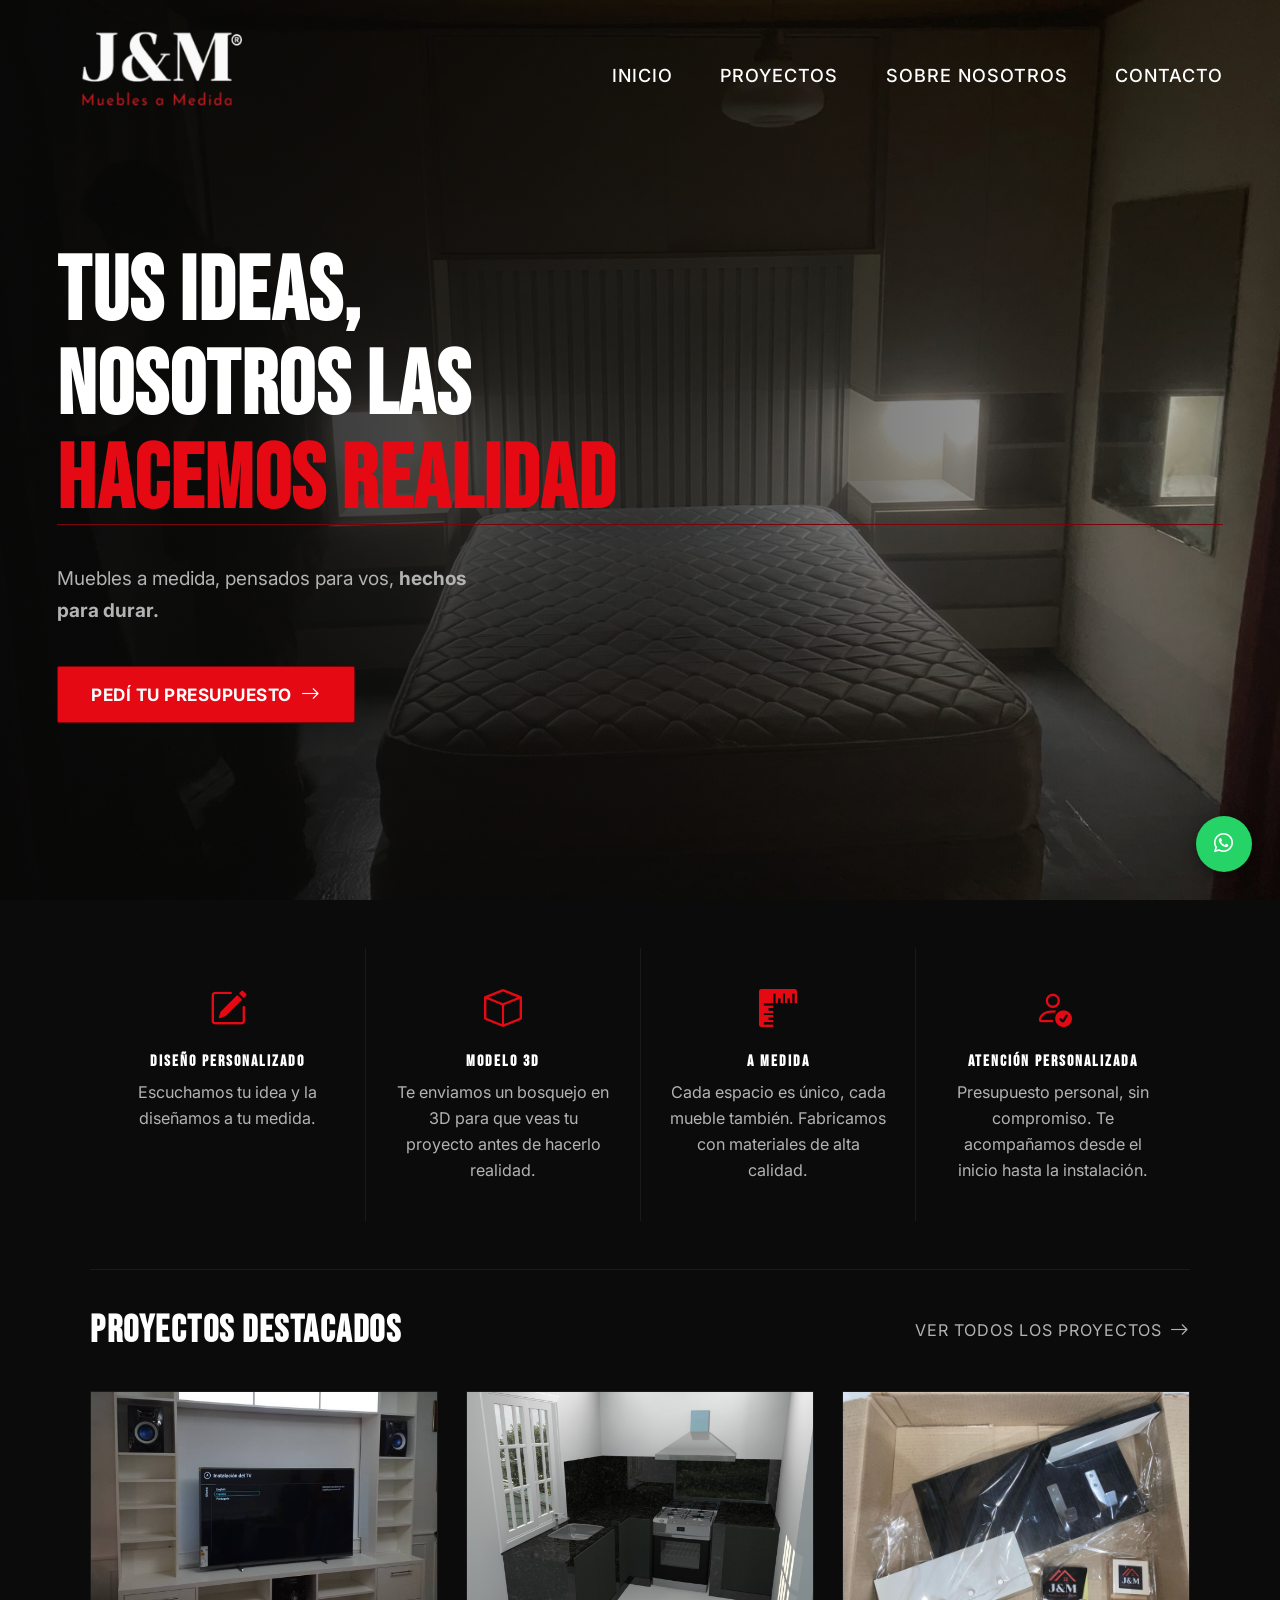
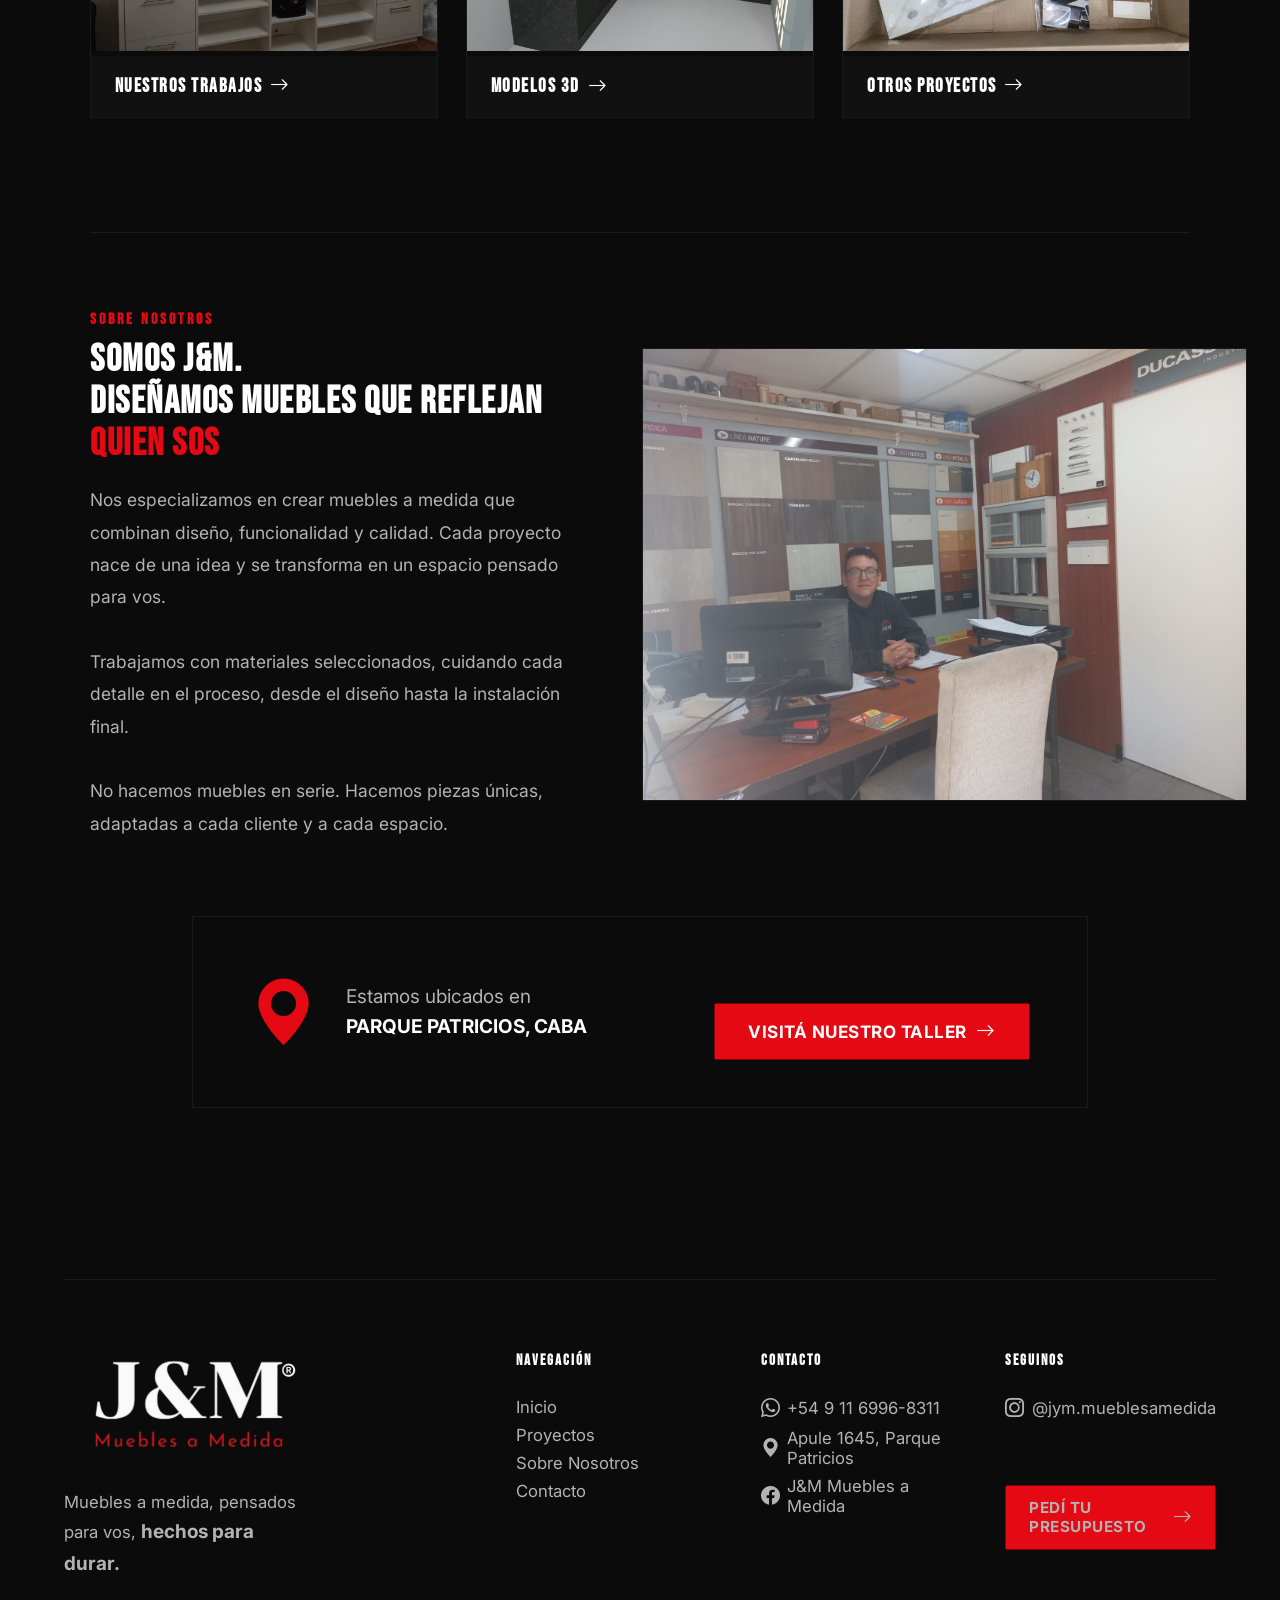
<file: index.html>
<!DOCTYPE html>
<html lang="es">
<head>
  <meta charset="UTF-8">
  <meta name="viewport" content="width=device-width, initial-scale=1.0">
  <link href="https://fonts.googleapis.com/css2?family=Bebas+Neue&family=Inter:wght@300;400;500;600&display=swap" rel="stylesheet">
  <link rel="stylesheet" href="https://cdn.jsdelivr.net/npm/bootstrap-icons@1.13.1/font/bootstrap-icons.min.css">
  <title>J&M Muebles a Medida</title>
  <link rel="stylesheet" href="/css/style.css">
</head>
<body>

  <!-- ─── HEADER ─── -->
  <header>
    <div class="overlay"></div>

    <nav padding-top="250px">
      <div class="nav-logo"><a href="/index.html"><img  src="/src/logo-jym-letras.png" alt="Logo Jym"  width="200px" height="100px"> </a></div>

      <ul class="nav-links" id="nav-links">
        <li><a href="#Inicio">Inicio</a></li>
        <li><a href="#Proyectos">Proyectos</a></li>
        <li><a href="#Nosotros">Sobre Nosotros</a></li>
        <li><a href="#Contacto">Contacto</a></li>
      </ul>

      <button class="hamburger" id="hamburger" aria-label="Abrir menú">
        <i class="bi bi-list"></i>
      </button>
    </nav>

    <section id="Inicio" class="hero">
      <h1>TUS IDEAS,</h1>
      <h1>NOSOTROS LAS</h1>
      <h1>HACEMOS REALIDAD</h1>
      <p>Muebles a medida, pensados para vos, <strong>hechos para durar.</strong></p>
      <a href="https://wa.link/lny7nk" target="_blank" class="btn-presupuesto">
        Pedí tu Presupuesto <i class="bi bi-arrow-right"></i>
      </a>
    </section>
  </header>

  <!-- ─── MAIN ─── -->
  <main>

    <!-- Cards estilo -->
    <div class="section-estilo">
      <div class="card-estilo">
        <i class="bi bi-pencil-square card-estilo-icon"></i>
        <h4>Diseño Personalizado</h4>
        <p>Escuchamos tu idea y la diseñamos a tu medida.</p>
      </div>
      <div class="card-estilo">
        <i class="bi bi-box card-estilo-icon"></i>
        <h4>Modelo 3D</h4>
        <p>Te enviamos un bosquejo en 3D para que veas tu proyecto antes de hacerlo realidad.</p>
      </div>
      <div class="card-estilo">
        <i class="bi bi-rulers card-estilo-icon"></i>
        <h4>A Medida</h4>
        <p>Cada espacio es único, cada mueble también. Fabricamos con materiales de alta calidad.</p>
      </div>
      <div class="card-estilo">
        <i class="bi bi-person-check card-estilo-icon"></i>
        <h4>Atención Personalizada</h4>
        <p>Presupuesto personal, sin compromiso. Te acompañamos desde el inicio hasta la instalación.</p>
      </div>
    </div>

    <!-- Proyectos -->
    <section id="Proyectos" class="section-proyectos">
      <div class="nav-proyectos">
        <h2>PROYECTOS DESTACADOS</h2>
        <a href="/pages/galeria.html">VER TODOS LOS PROYECTOS <i class="bi bi-arrow-right"></i></a>
      </div>

      <div class="card-container">
        <div class="card-proyecto">
             <a href="/pages/galeria.html">
          <img src="/src/rack-blanco-jym.jpg" alt="Racks">
          <div class="card-proyecto-body">
            <h4>Nuestros Trabajos<i class="bi bi-arrow-right"></i></h4>
          </div>
          </a>
        </div>
        <div class="card-proyecto">
            <a href="/pages/galeriaModelos3d.html">
          <img src="/src/modelo3d--cocina-jym.jpeg" alt="Placards">
          <div class="card-proyecto-body">
            <h4>Modelos 3D <i class="bi bi-arrow-right"></i></h4>
          </div>
            </a>
        </div>
        <div class="card-proyecto">
             <a href="/pages/galeriaOtros.html">
          <img src="src/perchero-1-jym.jpeg" alt="Bajo mesadas">
          <div class="card-proyecto-body">
            <h4>Otros Proyectos<i class="bi bi-arrow-right"></i></h4>
          </div>
             </a>
        </div>
      </div>
    </section>

    <!-- Nosotros -->
    <section id="Nosotros" class="section-nosotros">
      <div class="nosotros-texto">
        <h4>SOBRE NOSOTROS</h4>
        <h2>SOMOS J&amp;M.<br>DISEÑAMOS MUEBLES QUE REFLEJAN <span> <h2>QUIEN SOS</h2></span></h2>
        <p>Nos especializamos en crear muebles a medida que combinan diseño, funcionalidad y calidad.
          Cada proyecto nace de una idea y se transforma en un espacio pensado para vos.<br><br>
          Trabajamos con materiales seleccionados, cuidando cada detalle en el proceso, desde el diseño hasta la instalación final.<br><br>
          No hacemos muebles en serie. Hacemos piezas únicas, adaptadas a cada cliente y a cada espacio.</p>
      </div>
      <img class="nosotros-img" src="/src/Nosotros-jym.jpeg" alt="J&M muebles">
    </section>

    <!-- Ubicación -->
    <div class="section-ubicacion">
      <i class="bi bi-geo-alt-fill"></i>
      <p>Estamos ubicados en<br><strong style="color:white">PARQUE PATRICIOS, CABA</strong></p>
      <a href="https://maps.app.goo.gl/qEL3hadHDFDKAnrEA" target="_blank" class="btn-presupuesto">
        Visitá nuestro taller <i class="bi bi-arrow-right"></i>
      </a>
    </div>

  </main>

  <!-- ─── FOOTER ─── -->
  <footer id="Contacto">
    <div class="footer-brand">
      <div class="brand-name"><img  src="/src/logo-jym-letras.png" alt="Logo Jym"></div>
      <p>Muebles a medida, pensados para vos, <strong>hechos para durar.</strong></p>
    </div>

    <ul class="footer-col">
      <li><h4>Navegación</h4></li>
      <li><a href="#Inicio">Inicio</a></li>
      <li><a href="#Proyectos">Proyectos</a></li>
      <li><a href="#Nosotros">Sobre Nosotros</a></li>
      <li><a href="#Contacto">Contacto</a></li>
    </ul>

    <ul class="footer-col">
      <li><h4>Contacto</h4></li>
      <li><a href="https://wa.link/lny7nk" target="_blank"><i class="bi bi-whatsapp"></i> +54 9 11 6996-8311</a></li>
      <li><a href="https://maps.app.goo.gl/qEL3hadHDFDKAnrEA" target="_blank"><i class="bi bi-geo-alt-fill"></i> Apule 1645, Parque Patricios</a></li>
      <li><a href="https://www.facebook.com/jym.mueblesamedida/" target="_blank"><i class="bi bi-facebook"></i> J&M Muebles a Medida</a></li>
    </ul>

    <ul class="footer-col">
      <li><h4>Seguinos</h4></li>
      <li><a href="https://www.instagram.com/jym.mueblesamedida/" target="_blank"><i class="bi bi-instagram"></i> @jym.mueblesamedida</a></li>
      <li style="margin-top:1rem">
        <a href="https://wa.link/lny7nk" target="_blank" class="btn-presupuesto" style="font-size:0.8rem;padding:0.65rem 1.2rem">
          Pedí tu Presupuesto <i class="bi bi-arrow-right"></i>
        </a>
      </li>
    </ul>
  </footer>

  <!-- WhatsApp flotante -->
  <a class="wa-float" href="https://wa.link/lny7nk" target="_blank" aria-label="WhatsApp">
    <i class="bi bi-whatsapp"></i>
  </a>

  <div class="menu-overlay" id="menu-overlay"></div>
  <script src="/main.js">
   
  </script>

</body>
</html>
</file>
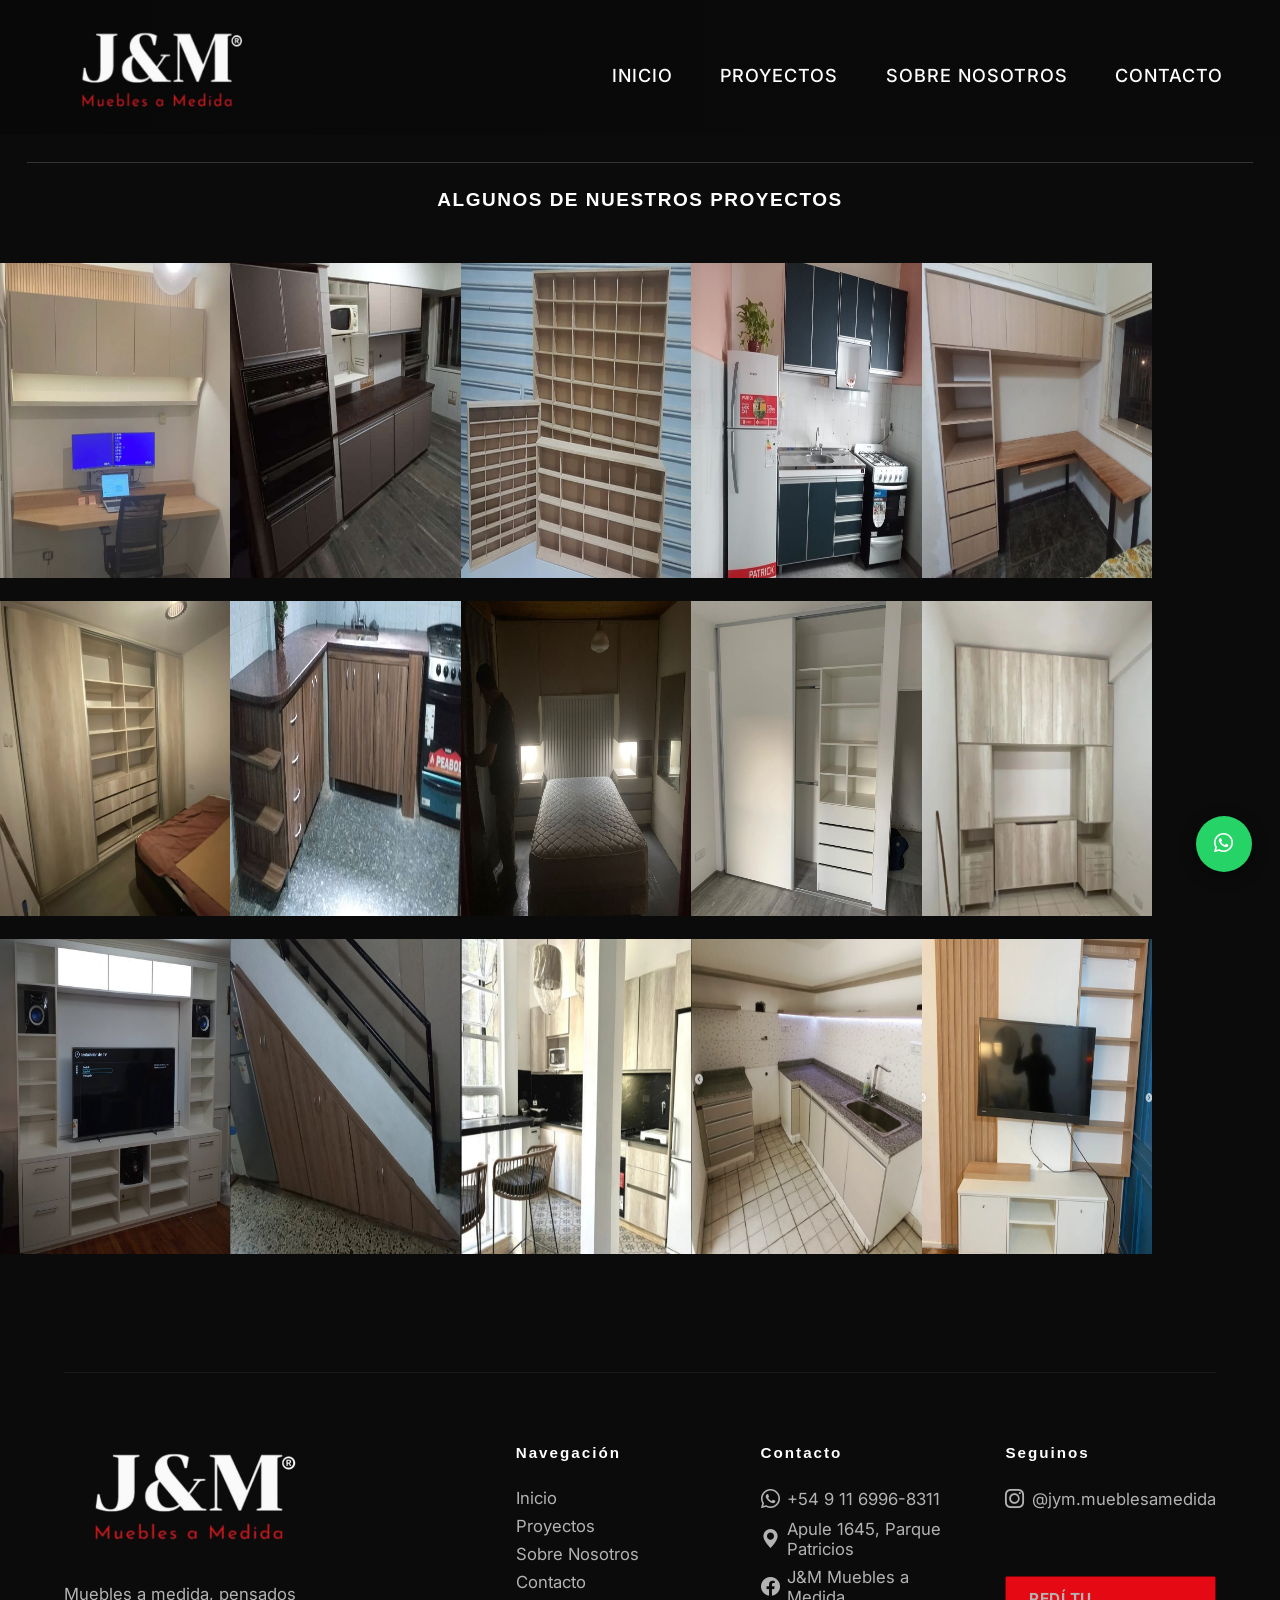
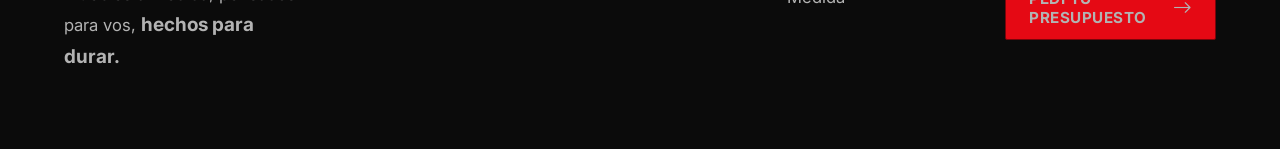
<file: pages/galeria.html>
<!DOCTYPE html>
<html lang="es">

<head>
    <meta charset="UTF-8">
    <meta name="viewport" content="width=device-width, initial-scale=1.0">
    <link rel="icon" href="/src/home-logo-sin-fondo.png" type="image/png">
    <!--Fuentes-->
    <link href="https://fonts.googleapis.com/css2?family=Inter:wght@300;400;500;600&display=swap" rel="stylesheet">
    <!--Iconos-->
    <link rel="stylesheet" href="https://cdn.jsdelivr.net/npm/bootstrap-icons@1.13.1/font/bootstrap-icons.min.css">
       <link rel="stylesheet" href="/css/style.css">
    <link rel="stylesheet" href="/css/galeria.css">
    <title>J&M Muebles a Medida</title>
</head>

<body>
    <header>
    <div class="overlay"></div>

    <nav>
     <div class="nav-logo"><a href="/index.html"><img  src="/src/logo-jym-letras.png" alt="Logo Jym"  width="200px" height="100px"> </a></div>

      <ul class="nav-links" id="nav-links">
        <li><a href="/index.html#Inicio">Inicio</a></li>
        <li><a href="/index.html#Proyectos">Proyectos</a></li>
        <li><a href="/index.html#Nosotros">Sobre Nosotros</a></li>
        <li><a href="/index.html#Contacto">Contacto</a></li>
      </ul>

      <button class="hamburger" id="hamburger" aria-label="Abrir menú">
        <i class="bi bi-list"></i>
      </button>
    </nav>
    
  </header>

    <main>
        <article class="grid-title">
            <h1>ALGUNOS DE NUESTROS PROYECTOS</h1>

        </article>

        <article class="grid-container">
            <div class="grid-item"><img src="/src/escritorio-flotante-jym.jpeg" alt=""></div>
            <div class="grid-item"><img src="/src/cocina-jym.jpeg" alt=""></div>
            <div class="grid-item"><img src="/src/Repisas-colecciones-jym.jpg" alt=""></div>
            <div class="grid-item"><img src="/src/cocina-negra-jym.jpeg" alt=""></div>
            <div class="grid-item"><img src="/src/escritorio-jym.jpeg" alt=""></div>
            <div class="grid-item"><img src="/src/placard-abierto-galeria-jym.jpg" alt=""></div>
            <div class="grid-item"><img src="/src/cocina-marron-jym.jpg" alt=""></div>
            <div class="grid-item"><img src="/src/cama-luces-jym.jpeg" alt=""></div>
            <div class="grid-item"><img src="/src/placard-blanco-empotrado-jym.jpg" alt=""></div>
            <div class="grid-item"><img src="/src/rack-jym.jpeg" alt=""></div>
            <div class="grid-item"><img src="/src/rack-blanco-jym.jpg" alt=""></div>
            <div class="grid-item"><img src="/src/bajo-escalera-jym.jpeg" alt=""></div>
            <div class="grid-item"><img src="/src/cocina-blanca-jym.jpeg" alt=""></div>
            <div class="grid-item"><img src="/src/cocina-blanca-luz-jym.jpeg" alt=""></div>
            <div class="grid-item"><img src="/src/rack-fondo-jym.jpeg" alt=""></div>

        </article>

    </main>
     <!-- ─── FOOTER ─── -->
  <footer id="Contacto">
    <div class="footer-brand">
      <div class="brand-name" ><img  src="/src/logo-jym-letras.png" alt="Logo Jym" ></div>
      <p>Muebles a medida, pensados para vos, <strong>hechos para durar.</strong></p>
    </div>

    <ul class="footer-col">
      <li><h4>Navegación</h4></li>
        <li><a href="/index.html#Inicio">Inicio</a></li>
        <li><a href="/index.html#Proyectos">Proyectos</a></li>
        <li><a href="/index.html#Nosotros">Sobre Nosotros</a></li>
        <li><a href="/index.html#Contacto">Contacto</a></li>
    </ul>

    <ul class="footer-col">
      <li><h4>Contacto</h4></li>
      <li><a href="https://wa.link/lny7nk" target="_blank"><i class="bi bi-whatsapp"></i> +54 9 11 6996-8311</a></li>
      <li><a href="https://maps.app.goo.gl/qEL3hadHDFDKAnrEA" target="_blank"><i class="bi bi-geo-alt-fill"></i> Apule 1645, Parque Patricios</a></li>
      <li><a href="https://www.facebook.com/jym.mueblesamedida/" target="_blank"><i class="bi bi-facebook"></i> J&M Muebles a Medida</a></li>
    </ul>

    <ul class="footer-col">
      <li><h4>Seguinos</h4></li>
      <li><a href="https://www.instagram.com/jym.mueblesamedida/" target="_blank"><i class="bi bi-instagram"></i> @jym.mueblesamedida</a></li>
      <li style="margin-top:1rem">
        <a href="https://wa.link/lny7nk" target="_blank" class="btn-presupuesto" style="font-size:0.8rem;padding:0.65rem 1.2rem">
          Pedí tu Presupuesto <i class="bi bi-arrow-right"></i>
        </a>
      </li>
    </ul>
  </footer> 

    <!-- WhatsApp flotante -->
  <a class="wa-float" href="https://wa.link/lny7nk" target="_blank" aria-label="WhatsApp">
    <i class="bi bi-whatsapp"></i>
  </a>
  <div class="menu-overlay" id="menu-overlay"></div>
    <script src="/main.js"></script>
</body>

</html>
</file>
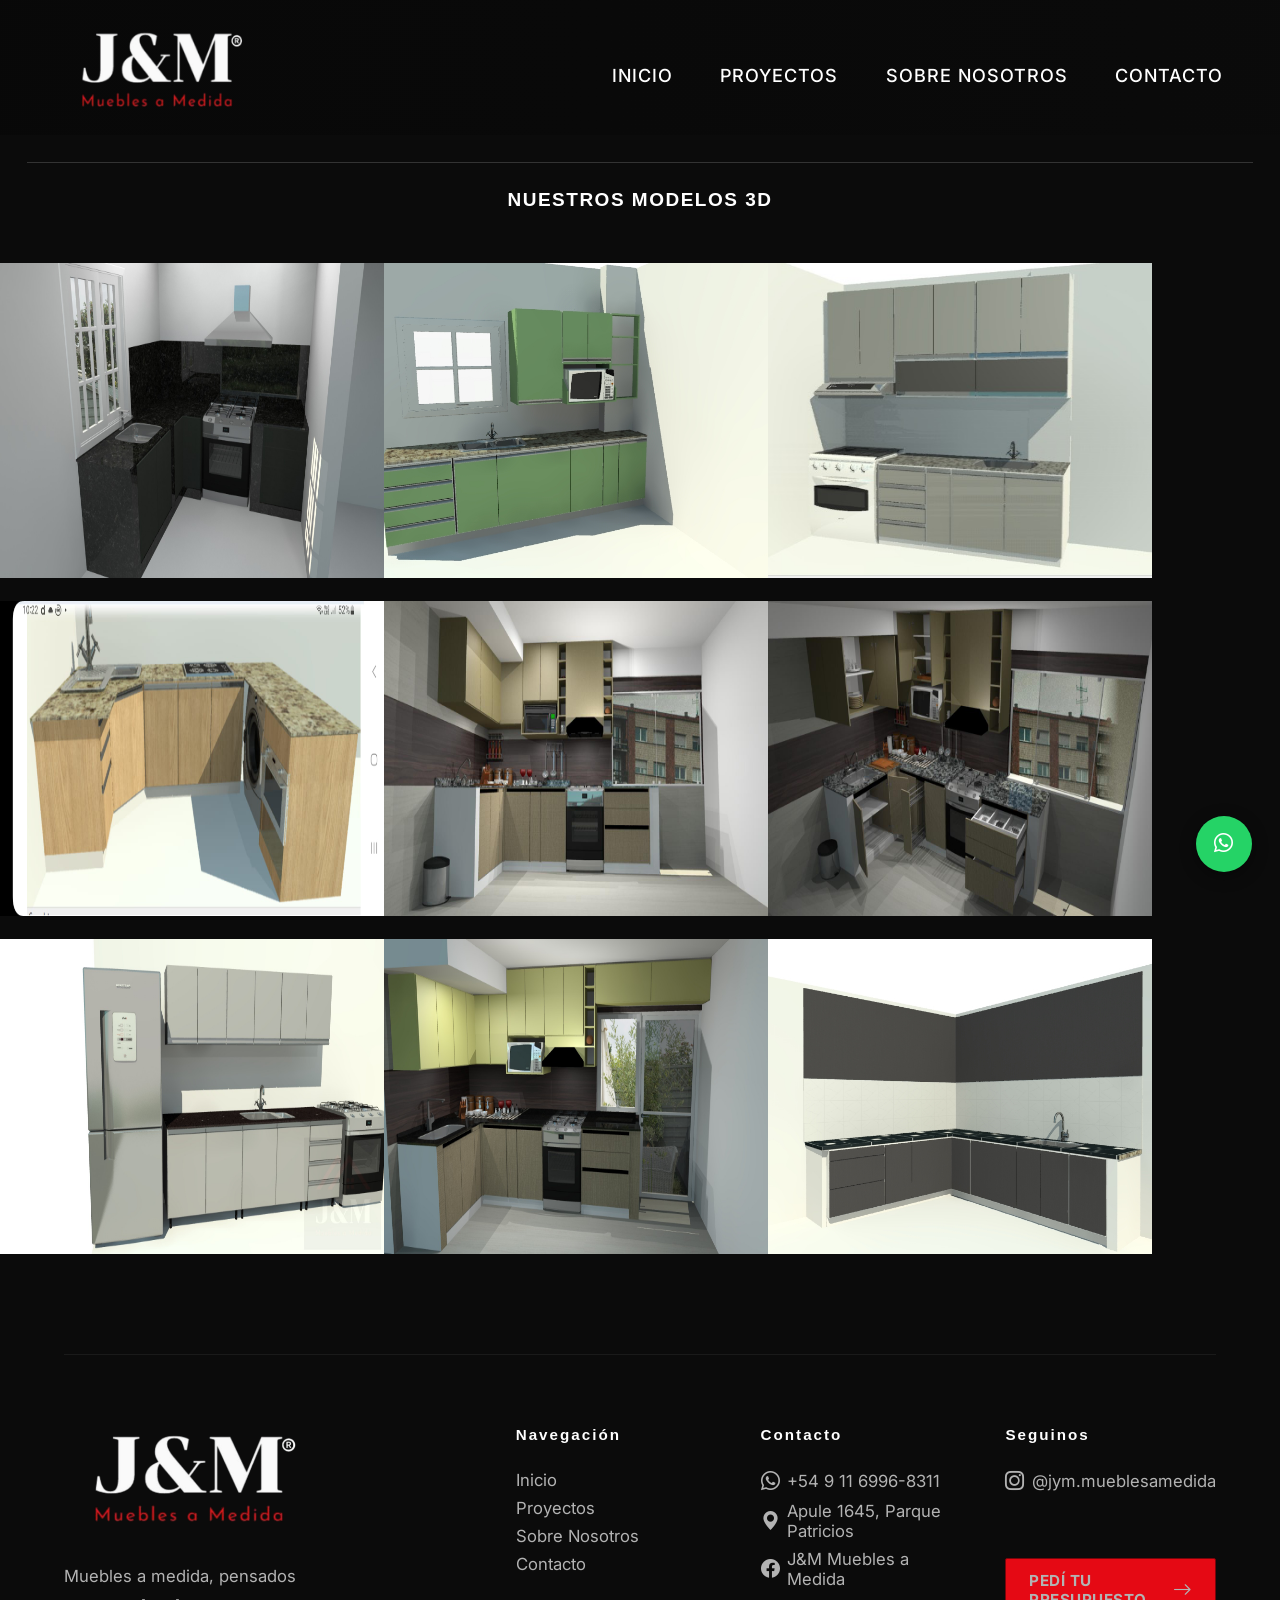
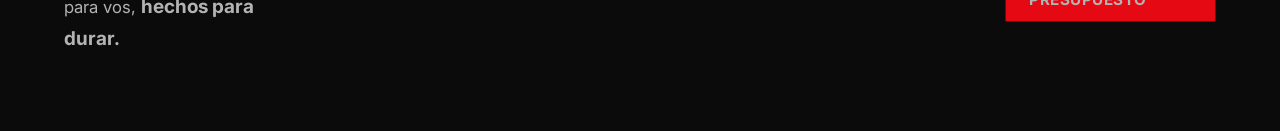
<file: pages/galeriaModelos3d.html>
<!DOCTYPE html>
<html lang="es">

<head>
    <meta charset="UTF-8">
    <meta name="viewport" content="width=device-width, initial-scale=1.0">
    <link rel="icon" href="/src/home-logo-sin-fondo.png" type="image/png">
    <!--Fuentes-->
    <link href="https://fonts.googleapis.com/css2?family=Inter:wght@300;400;500;600&display=swap" rel="stylesheet">
    <!--Iconos-->
    <link rel="stylesheet" href="https://cdn.jsdelivr.net/npm/bootstrap-icons@1.13.1/font/bootstrap-icons.min.css">
    <link rel="stylesheet" href="/css/style.css">
    <link rel="stylesheet" href="/css/galeria.css">
    <title>J&M Muebles a Medida</title>
</head>

<body>
    <header>
    <div class="overlay"></div>

    <nav>
   <div class="nav-logo"><a href="/index.html"><img  src="/src/logo-jym-letras.png" alt="Logo Jym"  width="200px" height="100px"> </a></div>
      <ul class="nav-links" id="nav-links">
        <li><a href="/index.html#Inicio">Inicio</a></li>
        <li><a href="/index.html#Proyectos">Proyectos</a></li>
        <li><a href="/index.html#Nosotros">Sobre Nosotros</a></li>
        <li><a href="/index.html#Contacto">Contacto</a></li>
      </ul>

      <button class="hamburger" id="hamburger" aria-label="Abrir menú">
        <i class="bi bi-list"></i>
      </button>
    </nav>
    
  </header>

    <main>
        <article class="grid-title">
            <h1>NUESTROS MODELOS 3D</h1>

        </article>

        <article class="grid-container-3d">
            <div class="grid-item"><img src="/src/modelo3d--cocina-jym.jpeg" alt=""></div>
            <div class="grid-item"><img src="/src/modelo3d-1-cocina-jym.jpeg" alt=""></div>
            <div class="grid-item"><img src="/src/modelo3d-3-cocina-jym.jpeg" alt=""></div>
            <div class="grid-item"><img src="/src/modelo3d-4-cocina-jym.jpeg" alt=""></div>
            <div class="grid-item"><img src="/src/modelo3d-5-cocina-jym.jpeg" alt=""></div>
            <div class="grid-item"><img src="/src/modelo3d-6-cocina-jym.jpeg" alt=""></div>
            <div class="grid-item"><img src="/src/modelo3d-7-cocina-jym.jpeg" alt=""></div>
            <div class="grid-item"><img src="/src/modelo3d-8-cocina-jym.jpeg" alt=""></div>
            <div class="grid-item"><img src="/src/modelo3d-9-cocina-jym.jpeg" alt=""></div>
        </article>

    </main>
     <!-- ─── FOOTER ─── -->
  <footer id="Contacto">
    <div class="footer-brand">
      <div class="brand-name" ><img  src="/src/logo-jym-letras.png" alt="Logo Jym" ></div>
      <p>Muebles a medida, pensados para vos, <strong>hechos para durar.</strong></p>
    </div>

    <ul class="footer-col">
      <li><h4>Navegación</h4></li>
        <li><a href="/index.html#Inicio">Inicio</a></li>
        <li><a href="/index.html#Proyectos">Proyectos</a></li>
        <li><a href="/index.html#Nosotros">Sobre Nosotros</a></li>
        <li><a href="/index.html#Contacto">Contacto</a></li>
    </ul>

    <ul class="footer-col">
      <li><h4>Contacto</h4></li>
      <li><a href="https://wa.link/lny7nk" target="_blank"><i class="bi bi-whatsapp"></i> +54 9 11 6996-8311</a></li>
      <li><a href="https://maps.app.goo.gl/qEL3hadHDFDKAnrEA" target="_blank"><i class="bi bi-geo-alt-fill"></i> Apule 1645, Parque Patricios</a></li>
      <li><a href="https://www.facebook.com/jym.mueblesamedida/" target="_blank"><i class="bi bi-facebook"></i> J&M Muebles a Medida</a></li>
    </ul>

    <ul class="footer-col">
      <li><h4>Seguinos</h4></li>
      <li><a href="https://www.instagram.com/jym.mueblesamedida/" target="_blank"><i class="bi bi-instagram"></i> @jym.mueblesamedida</a></li>
      <li style="margin-top:1rem">
        <a href="https://wa.link/lny7nk" target="_blank" class="btn-presupuesto" style="font-size:0.8rem;padding:0.65rem 1.2rem">
          Pedí tu Presupuesto <i class="bi bi-arrow-right"></i>
        </a>
      </li>
    </ul>
  </footer> 

    <!-- WhatsApp flotante -->
  <a class="wa-float" href="https://wa.link/lny7nk" target="_blank" aria-label="WhatsApp">
    <i class="bi bi-whatsapp"></i>
  </a>
  <div class="menu-overlay" id="menu-overlay"></div>
    <script src="/main.js"></script>
</body>

</html>
</file>
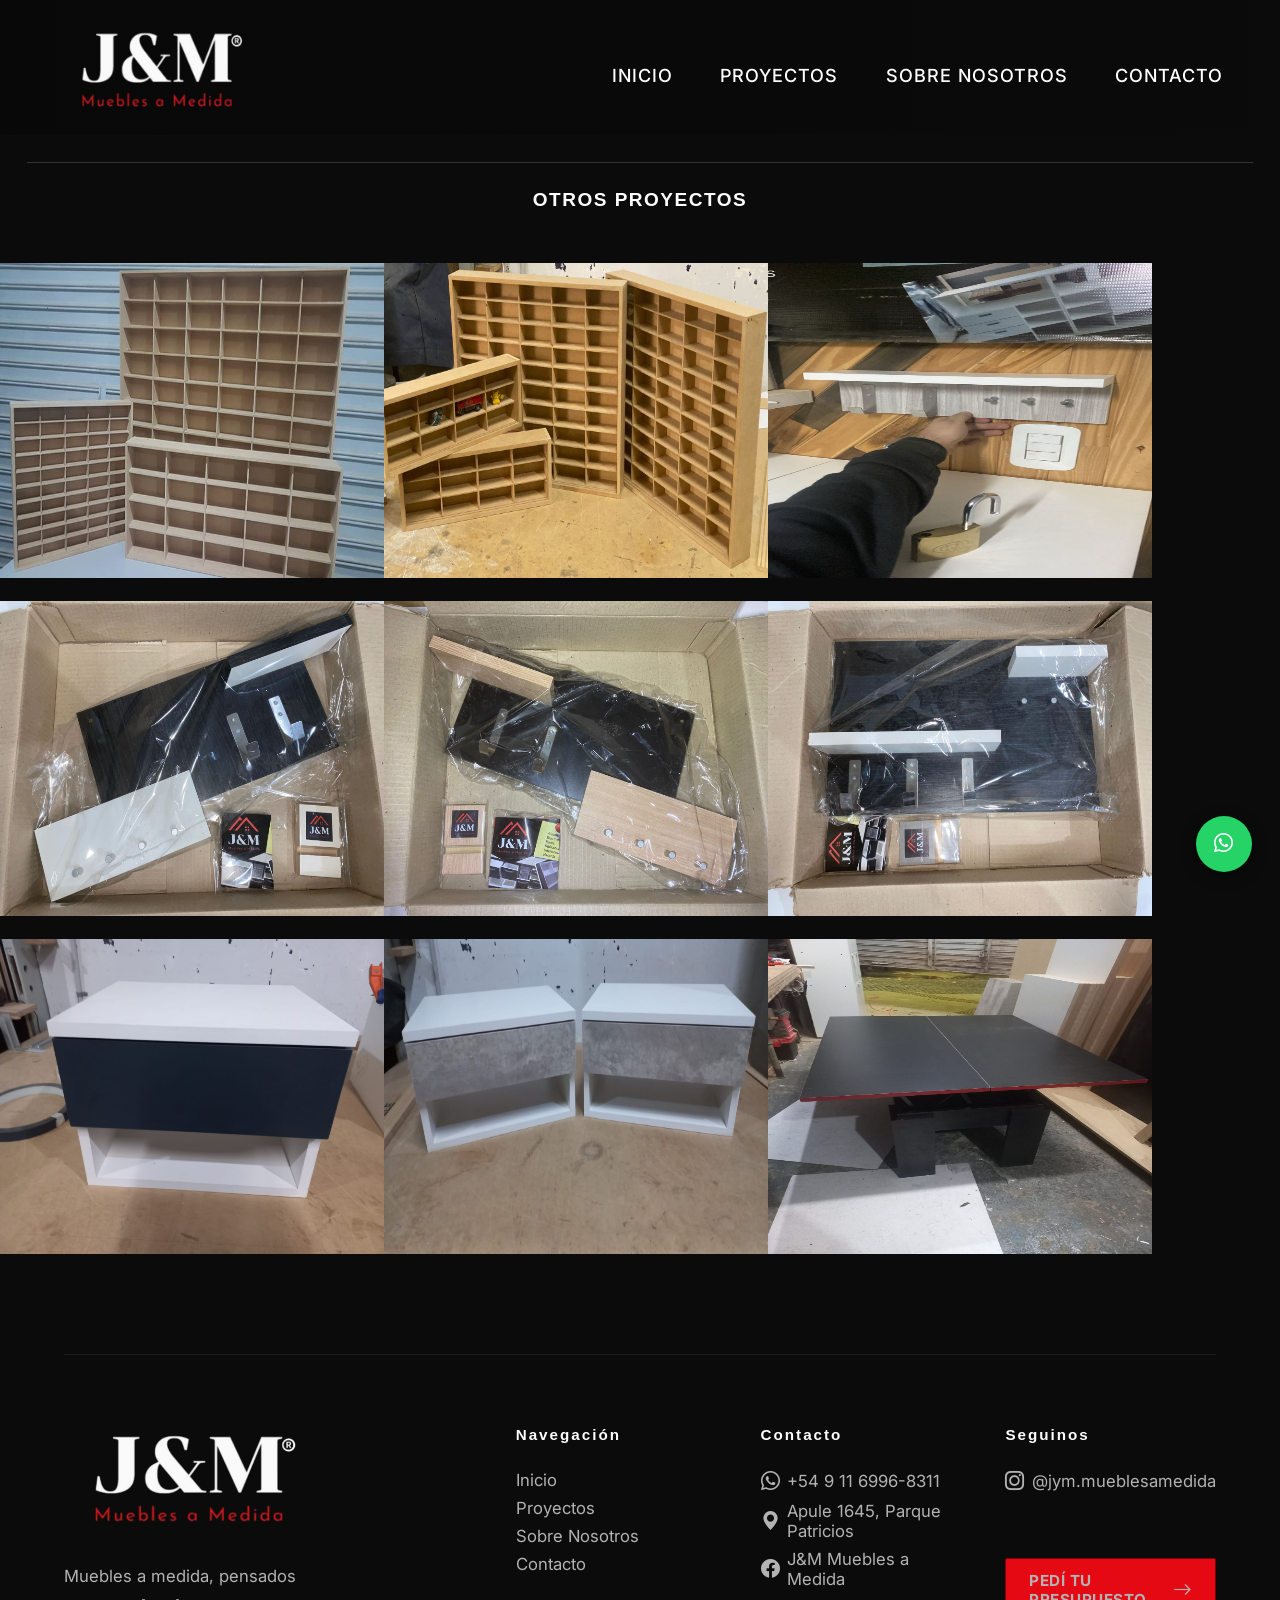
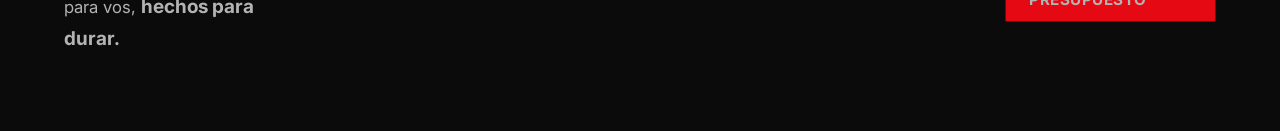
<file: pages/galeriaOtros.html>
<!DOCTYPE html>
<html lang="es">

<head>
    <meta charset="UTF-8">
    <meta name="viewport" content="width=device-width, initial-scale=1.0">
    <link rel="icon" href="/src/home-logo-sin-fondo.png" type="image/png">
    <!--Fuentes-->
    <link href="https://fonts.googleapis.com/css2?family=Inter:wght@300;400;500;600&display=swap" rel="stylesheet">
    <!--Iconos-->
    <link rel="stylesheet" href="https://cdn.jsdelivr.net/npm/bootstrap-icons@1.13.1/font/bootstrap-icons.min.css">
    <link rel="stylesheet" href="/css/style.css">
    <link rel="stylesheet" href="/css/galeria.css">
    <title>J&M Muebles a Medida</title>
</head>

<body>
    <header>
    <div class="overlay"></div>

    <nav>
     <div class="nav-logo"><a href="/index.html"><img  src="/src/logo-jym-letras.png" alt="Logo Jym"  width="200px" height="100px"> </a></div>
      <ul class="nav-links" id="nav-links">
        <li><a href="/index.html#Inicio">Inicio</a></li>
        <li><a href="/index.html#Proyectos">Proyectos</a></li>
        <li><a href="/index.html#Nosotros">Sobre Nosotros</a></li>
        <li><a href="/index.html#Contacto">Contacto</a></li>
      </ul>

      <button class="hamburger" id="hamburger" aria-label="Abrir menú">
        <i class="bi bi-list"></i>
      </button>
    </nav>
    
  </header>

    <main>
        <article class="grid-title">
            <h1>OTROS PROYECTOS</h1>

        </article>

        <article class="grid-container-3d">
            <div class="grid-item"><img src="/src/Repisas-colecciones-jym.jpg" alt=""></div>
            <div class="grid-item"><img src="/src/Repisas-colecciones-2-jym.jpg.jpeg" alt=""></div>
            <div class="grid-item"><img src="/src/perchero-4-jym.jpeg" alt=""></div>
            <div class="grid-item"><img src="/src/perchero-1-jym.jpeg" alt=""></div>
            <div class="grid-item"><img src="/src/perchero-3-jym.jpeg" alt=""></div>
            <div class="grid-item"><img src="/src/perchero-2-jym.jpeg" alt=""></div>
            <div class="grid-item"><img src="/src/mesa-de-luz-1-jym.jpeg" alt=""></div>
            <div class="grid-item"><img src="/src/mesas-de-luz-grises-jym.jpeg" alt=""></div>
            <div class="grid-item"><img src="/src/mesa-2-jy.jpeg" alt=""></div>
        </article>

    </main>
     <!-- ─── FOOTER ─── -->
  <footer id="Contacto">
    <div class="footer-brand">
      <div class="brand-name" ><img  src="/src/logo-jym-letras.png" alt="Logo Jym" ></div>
      <p>Muebles a medida, pensados para vos, <strong>hechos para durar.</strong></p>
    </div>

    <ul class="footer-col">
      <li><h4>Navegación</h4></li>
        <li><a href="/index.html#Inicio">Inicio</a></li>
        <li><a href="/index.html#Proyectos">Proyectos</a></li>
        <li><a href="/index.html#Nosotros">Sobre Nosotros</a></li>
        <li><a href="/index.html#Contacto">Contacto</a></li>
    </ul>

    <ul class="footer-col">
      <li><h4>Contacto</h4></li>
      <li><a href="https://wa.link/lny7nk" target="_blank"><i class="bi bi-whatsapp"></i> +54 9 11 6996-8311</a></li>
      <li><a href="https://maps.app.goo.gl/qEL3hadHDFDKAnrEA" target="_blank"><i class="bi bi-geo-alt-fill"></i> Apule 1645, Parque Patricios</a></li>
      <li><a href="https://www.facebook.com/jym.mueblesamedida/" target="_blank"><i class="bi bi-facebook"></i> J&M Muebles a Medida</a></li>
    </ul>

    <ul class="footer-col">
      <li><h4>Seguinos</h4></li>
      <li><a href="https://www.instagram.com/jym.mueblesamedida/" target="_blank"><i class="bi bi-instagram"></i> @jym.mueblesamedida</a></li>
      <li style="margin-top:1rem">
        <a href="https://wa.link/lny7nk" target="_blank" class="btn-presupuesto" style="font-size:0.8rem;padding:0.65rem 1.2rem">
          Pedí tu Presupuesto <i class="bi bi-arrow-right"></i>
        </a>
      </li>
    </ul>
  </footer> 

    <!-- WhatsApp flotante -->
  <a class="wa-float" href="https://wa.link/lny7nk" target="_blank" aria-label="WhatsApp">
    <i class="bi bi-whatsapp"></i>
  </a>
  <div class="menu-overlay" id="menu-overlay"></div>
    <script src="/main.js"></script>
</body>

</html>
</file>
<file: css/galeria.css>
/* HEADER */
header{
    width: 100%;
    height: 15vh; 
    background-image: none;
}

/* Simulación del anidamiento de nav */
 

/* Variables para mantener la lógica de tus colores */
 :root {
      --rojo: #E50914;
      --rojo-oscuro: #7a040a;
      --negro: #0B0B0B;
      --negro-borde: #1A1A1A;
      --gris: #B3B3B3;
      --blanco: #ffffff;
    }


/* TÍTULO */
.grid-title {
    margin: 3vh;
    padding: 2%;
    border-top: solid 1px #333333; /* Reemplacé $gris-oscuro */
    text-align: center;
    color: #ffffff; /* Reemplacé $blanco-primario */
}

/* CONTENEDOR GRID */
.grid-container {
    justify-self: center;
    width: 90%;
    display: grid;
    grid-template-areas: 
        "a b c d e"
        "f g h i j"
        "k n m o p";
    grid-template-columns: auto auto auto auto;
    grid-template-rows: auto auto auto auto;
    column-gap: 0;
    row-gap: 2vh;
}

/* ITEMS DEL GRID */
.grid-container  .grid-item img {
    width: 100%;
    height: 35vh;
}

/* ASIGNACIÓN DE ÁREAS (nth-child) */
.grid-container .grid-container-3d .grid-item:nth-child(1) {
    grid-area: a;
}

.grid-container .grid-container-3d .grid-item:nth-child(2) {
    grid-area: b;
}

.grid-container  .grid-container-3d .grid-item:nth-child(3) {
    grid-area: c;
}

.grid-container .grid-container-3d .grid-item:nth-child(4) {
    grid-area: d;
}

.grid-container .grid-container-3d .grid-item:nth-child(5) {
    grid-area: e;
}

.grid-container .grid-container-3d .grid-item:nth-child(6) {
    grid-area: f;
}

.grid-container .grid-container-3d .grid-item:nth-child(7) {
    grid-area: g;
}

.grid-container .grid-container-3d .grid-item:nth-child(8) {
    grid-area: h;
}

.grid-container  .grid-container-3d .grid-item:nth-child(9) {
    grid-area: i;
}

/* EFECTO HOVER */
 .grid-item:hover {
    transform: scaleX(1.1) scaleY(1.1);
    transition: 0.2s;
}

/*GRID GALERIA MODELOS*/
/* ITEMS DEL GRID */
.grid-container-3d{
    justify-self: center;
    width: 90%;
    display: grid;
    grid-template-areas: 
        "a b c"
        "d e f"
        "g h i";
    grid-template-columns: auto auto auto;
    grid-template-rows: auto auto auto;
    column-gap: 0;
    row-gap: 2vh;

}

.grid-container-3d .grid-item img {
    width: 100%;
    height: 35vh;
}



   @media (max-width: 768px) {
    .grid-container{
        grid-template-areas: 
        "a b c"
        "d e f"
        "g h i "
        "j k n"
        "m o p";
         grid-template-columns: auto auto auto ;
        grid-template-rows: auto auto auto auto auto;
    }
    .grid-container  .grid-item img {
    width: 100%;
    height: 25vh;
}
        .grid-container-3d{
        grid-template-areas: 
        "a b c"
        "d e f"
        "g h i ";
         grid-template-columns: auto auto auto ;
        grid-template-rows: auto auto auto;
    }
    .grid-container-3d .grid-item img {
    width: 100%;
    height: 25vh;
}

}
@media (max-width: 520px) {
        .grid-container{
        grid-template-areas: 
        "a b "
        "d e "
        "g h "
        "j k "
        "m o "
        "c f"
        "i n"
        "p q";
         grid-template-columns: auto auto;
        grid-template-rows: auto auto auto auto auto auto auto auto;
    }
       .grid-container-3d{
        grid-template-areas: 
        "a b "
        "d e "
        "g h "
        "j k "
        "m o "
        "c f";
         grid-template-columns: auto auto;
        grid-template-rows: auto auto auto auto auto auto ;
    }
    }
</file>
<file: css/style.css>
@import url("https://cdn.jsdelivr.net/npm/bootstrap-icons@1.13.1/font/bootstrap-icons.min.css");
    *, *::before, *::after { box-sizing: border-box; margin: 0; padding: 0; }

    :root {
      --rojo: #E50914;
      --rojo-oscuro: #7a040a;
      --negro: #0B0B0B;
      --negro-borde: #1A1A1A;
      --gris: #B3B3B3;
      --blanco: #ffffff;
    }

    html { scroll-behavior: smooth; }
    *{
      font-size: 19px;
    }
    body {
      font-family: 'Inter', sans-serif;
      background-color: var(--negro);
      color: var(--gris);
      overflow-x: hidden;
    }

    h1, h2, h4 {
      font-family: 'Bebas Neue', sans-serif;
      letter-spacing: 1.5px;
      color: var(--blanco);
    }

    a { text-decoration: none; color: inherit; }
    li { list-style: none; }

    /* ─── HEADER ─── */
    header {
      position: relative;
      width: 100%;
      height: 100svh;
      background-image: url("/src/cama-luces-jym.jpeg");
      background-size: cover;
      background-position: center;
      display: flex;
      flex-direction: column;
    }

    .overlay {
      position: absolute;
      inset: 0;
      background: linear-gradient(to right,
        rgba(8,8,8,0.92) 0%,
        rgba(8,8,8,0.65) 50%,
        rgba(8,8,8,0.25) 100%);
      z-index: 1;
    }
    
    /* ─── NAV ─── */
    nav {
      position: relative;
      z-index: 10;
      display: flex;
      justify-content: space-between;
      align-items: center;
      padding: 1.5rem 3rem;
      height: 150px;
    }

    .nav-logo {
      font-family: 'Bebas Neue', sans-serif;
      font-size: 1.8rem;
      color: var(--blanco);
      letter-spacing: 3px;
    }
    .nav-logo span { color: var(--rojo); }

    .nav-links {
      display: flex;
      gap: 2.5rem;
      align-items: center;
      
    }

    .nav-links a {
      color: var(--blanco);
      font-size: 0.95rem;
      font-weight: 500;
      letter-spacing: 1px;
      text-transform: uppercase;
      transition: color 0.2s, border-color 0.2s;
      border-bottom: 1px solid transparent;
      padding-bottom: 2px;
      z-index: 2
    }

    .nav-links a:hover {
      color: var(--rojo);
      border-bottom-color: var(--rojo);
    }

    /* Hamburger */
    .hamburger {
      display: none;
      background: none;
      border: none;
      color: var(--blanco);
      font-size: 1.8rem;
      cursor: pointer;
      z-index: 101;
      line-height: 1;
    }

 @media (max-width: 768px) {
  nav { padding: 1rem 1.25rem; }

  .nav-links {
    flex-direction: column;
    position: fixed;
    top: 0; right: 0;
    width: 75vw;
    max-width: 300px;
    height: 100dvh;
    background-color: #111;
    border-left: 1px solid var(--negro-borde);
    justify-content: center;
    align-items: center;
    gap: 2.5rem;
    transform: translateX(100%);
    opacity: 0;
    pointer-events: none;
    transition: transform 0.35s cubic-bezier(0.4,0,0.2,1), opacity 0.25s ease;
    z-index: 9999; /* ← lo más alto de todo */
  }

  .nav-links.open {
    transform: translateX(0);
    opacity: 1;
    pointer-events: all;
  }

  .nav-links a {
    font-size: 1rem;
    pointer-events: all; /* ← forzar que los links sean clicables */
  }

  .hamburger { display: flex; }

  /* REEMPLAZÁ el body::before por este div en el HTML */
  .menu-overlay {
    display: none;
    position: fixed;
    inset: 0;
    background: rgba(0,0,0,0.6);
    z-index: 9998; /* justo debajo del drawer */
  }

  .menu-overlay.active { display: block; }
}

    /* ─── HERO ─── */
    .hero {
      position: relative;
      z-index: 2;
      display: flex;
      flex-direction: column;
      justify-content: center;
      flex: 1;
      padding: 0 3rem 4rem;
    }

    .hero h1 {
      font-size: clamp(3rem, 7vw, 5.5rem);
      line-height: 0.95;
      margin-bottom: 0.1em;
    }

    .hero h1:nth-child(3) { color: var(--rojo); border-bottom: 1px solid var(--rojo-oscuro); display: inline-block; }

    .hero p {
      margin-top: 1.5rem;
      max-width: 420px;
      font-size: 1rem;
      line-height: 1.7;
      color: var(--gris);
    }

    .btn-presupuesto {
      display: inline-flex;
      align-items: center;
      gap: 0.5rem;
      margin-top: 2rem;
      padding: 0.85rem 1.75rem;
      background-color: var(--rojo);
      border: 1px solid var(--rojo-oscuro);
      color: var(--blanco);
      font-family: 'Inter', sans-serif;
      font-weight: 700;
      font-size: 0.9rem;
      letter-spacing: 0.5px;
      cursor: pointer;
      transition: background-color 0.3s, transform 0.3s;
      border-radius: 2px;
      text-transform: uppercase;
      width: fit-content;
    }

    .btn-presupuesto:hover {
      background-color: var(--rojo-oscuro);
      transform: scale(1.02);
      color: var(--gris);
    }
    button{
      /* Incluye @mixin Textos */
  font-family: 'Inter', sans-serif;
  
  display: flex; /* Necesario para que justify y align funcionen */
  width: 50%;
  height: 5vh;
  align-items: center;
  justify-content: center;
  padding: 1.5%;
  border: solid 1px var(--rojo-oscuro);
  background-color: var(--rojo-primario);
  flex-direction: row;
  border-radius: 1px;
  color: var(--blanco-primario);
  cursor: pointer;
  font-weight: bold;
  
  /* Transición suave (sacada del hover para que sea fluida en ambos sentidos) */
  transition: 0.5s;
    }
    @media (max-width: 768px) {
      .hero { padding: 0 1.5rem 3rem; }
      .hero h1 { font-size: clamp(2.5rem, 10vw, 4rem); }
      .hero p { max-width: 100%; }
    }

    /* ─── MAIN ─── */
    main { padding-bottom: 5rem; }

    /* Section wrapper */
    .section-inner {
      max-width: 1200px;
      margin: 0 auto;
      padding: 0 2rem;
    }

    /* ─── CARDS ESTILO ─── */
    .section-estilo {
      display: grid;
      grid-template-columns: repeat(4, 1fr);
      width: 88%;
      max-width: 1100px;
      margin: 0 auto;
      padding: 2.5rem 0;
    }

    .card-estilo {
      display: flex;
      flex-direction: column;
      align-items: center;
      text-align: center;
      padding: 2rem 1.5rem;
      border-left: 1px solid var(--negro-borde);
    }

    .card-estilo:first-child { border-left: none; }

    .card-estilo img {
      width: 48px;
      height: 48px;
      margin-bottom: 1rem;
      filter: invert(1) brightness(0.7);
    }

    .card-estilo-icon {
      font-size: 2rem;
      color: var(--rojo);
      margin-bottom: 1rem;
    }

    .card-estilo h4 {
      font-size: 0.85rem;
      letter-spacing: 2px;
      margin-bottom: 0.5rem;
      color: var(--blanco);
    }

    .card-estilo p {
      font-size: 0.85rem;
      line-height: 1.6;
      color: var(--gris);
    }

    @media (max-width: 900px) {
      .section-estilo {
        grid-template-columns: 1fr 1fr;
        width: 95%;
      }
      .card-estilo { border-left: none; border-bottom: 1px solid var(--negro-borde); }
      .card-estilo:nth-child(odd) { border-right: 1px solid var(--negro-borde); }
      .card-estilo:nth-child(3),
      .card-estilo:nth-child(4) { border-bottom: none; }
    }

    @media (max-width: 480px) {
      .section-estilo { grid-template-columns: 1fr; width: 90%; }
      .card-estilo { border-right: none !important; }
      .card-estilo:nth-child(3) { border-bottom: 1px solid var(--negro-borde); }
    }

    /* ─── PROYECTOS ─── */
    .section-proyectos {
      width: 90%;
      max-width: 1100px;
      margin: 0 auto;
      border-top: 1px solid var(--negro-borde);
      padding-bottom: 6rem;
    }

    .nav-proyectos {
      display: flex;
      justify-content: space-between;
      align-items: center;
      padding: 2rem 0;
    }

    .nav-proyectos h2 {
      font-size: clamp(1.5rem, 3vw, 2rem);
    }

    .nav-proyectos a {
      color: var(--gris);
      font-size: 0.85rem;
      letter-spacing: 1px;
      text-transform: uppercase;
      display: flex;
      align-items: center;
      gap: 0.4rem;
      transition: color 0.2s, transform 0.3s;
    }

    .nav-proyectos a:hover { color: var(--rojo); transform: translateX(4px); }

    .card-container {
      display: grid;
      grid-template-columns: repeat(3, 1fr);
      gap: 1.5rem;
    }

    .card-proyecto {
      display: flex;
      flex-direction: column;
      overflow: hidden;
      border: 1px solid var(--negro-borde);
      transition: border-color 0.3s;
    }

    .card-proyecto:hover { border-color: var(--rojo-oscuro); }

    .card-proyecto img {
      width: 100%;
      aspect-ratio: 4/3;
      object-fit: cover;
      transition: transform 0.5s ease;
    }

    .card-proyecto:hover img { transform: scale(1.04); }

    .card-proyecto-body {
      padding: 1rem 1.25rem;
      background-color: #111;
    }

    .card-proyecto h4 {
      font-size: 1rem;
      display: flex;
      align-items: center;
      gap: 0.4rem;
      transition: color 0.2s;
    }

    .card-proyecto:hover h4 { color: var(--rojo); }

    @media (max-width: 900px) {
      .card-container { grid-template-columns: 1fr; }
      .nav-proyectos { flex-direction: column; align-items: flex-start; gap: 0.75rem; }
    }

    @media (max-width: 768px) {
      .card-container { grid-template-columns: 1fr 1fr; }
    }

    @media (max-width: 520px) {
      .card-container { grid-template-columns: 1fr; }
    }

    /* ─── NOSOTROS ─── */
    .section-nosotros {
      width: 90%;
      max-width: 1100px;
      margin: 0 auto;
      border-top: 1px solid var(--negro-borde);
      display: grid;
      grid-template-columns: 45% 55%;
      align-items: center;
      gap: 3rem;
      padding: 4rem 0;
    }

    .nosotros-texto h4 {
      color: var(--rojo);
      font-size: 0.85rem;
      letter-spacing: 3px;
      margin-bottom: 0.5rem;
    }

    .nosotros-texto h2 {
      font-size: clamp(1.6rem, 3vw, 2.2rem);
      line-height: 1.1;
      margin-bottom: 1rem;
    }

    .nosotros-texto h2 span h2{ color: var(--rojo); }

    .nosotros-texto p {
      font-size: 0.92rem;
      line-height: 1.85;
      color: var(--gris);
    }

    .nosotros-img {
      width: 100%;
      aspect-ratio: 4/3;
      object-fit: cover;
      border: 1px solid var(--negro-borde);
    }

    @media (max-width: 768px) {
      .section-nosotros {
        grid-template-columns: 1fr;
        gap: 2rem;
        text-align: center;
      }
      .nosotros-texto h2, .nosotros-texto h4, .nosotros-texto p { text-align: center; }
      .nosotros-img { order: -1; }
    }

    /* ─── UBICACIÓN ─── */
    .section-ubicacion {
      width: 70%;
      max-width: 900px;
      margin: 0 auto 4rem;
      border: 1px solid var(--negro-borde);
      display: flex;
      align-items: center;
      justify-content: space-between;
      gap: 1.5rem;
      padding: 2.5rem 3rem;
    }

    .section-ubicacion .bi-geo-alt-fill {
      font-size: 3.5rem;
      color: var(--rojo);
      flex-shrink: 0;
    }

    .section-ubicacion p {
      font-size: 1rem;
      line-height: 1.6;
      color: var(--gris);
      flex: 1;
    }

    @media (max-width: 768px) {
      .section-ubicacion {
        width: 88%;
        flex-direction: column;
        text-align: center;
        padding: 2rem 1.5rem;
      }
    }

    /* ─── FOOTER ─── */
    footer {
      border-top: 1px solid var(--negro-borde);
      width: 90%;
      max-width: 1200px;
      margin: 0 auto;
      display: grid;
      grid-template-columns: 2fr 1fr 1fr 1fr;
      gap: 2rem;
      padding: 3.5rem 0 4rem;
    }

    .footer-brand p {
      margin-top: 1rem;
      font-size: 0.88rem;
      line-height: 1.7;
      max-width: 240px;
    }

    .footer-brand .brand-name img {
      width: 250px;
    }


    .footer-col h4 {
      font-size: 0.8rem;
      letter-spacing: 2px;
      color: var(--blanco);
      margin-bottom: 1rem;
    }

    .footer-col li {
      padding: 4px 0;
    }

    .footer-col a {
      font-size: 0.88rem;
      color: var(--gris);
      display: flex;
      align-items: center;
      gap: 0.4rem;
      transition: color 0.2s;
    }

    .footer-col a:hover { color: var(--rojo); }

    @media (max-width: 900px) {
      footer { grid-template-columns: 1fr 1fr; }
    }

    @media (max-width: 520px) {
      footer { grid-template-columns: 1fr; }
      .footer-brand p { max-width: 100%; }
    }

    /* WhatsApp float */
    .wa-float {
      position: fixed;
      bottom: 1.5rem;
      right: 1.5rem;
      width: 56px;
      height: 56px;
      background-color: #25D366;
      border-radius: 50%;
      display: flex;
      align-items: center;
      justify-content: center;
      color: white;
      font-size: 1.6rem;
      box-shadow: 0 4px 16px rgba(0,0,0,0.4);
      z-index: 200;
      transition: transform 0.2s;
    }
    .wa-float:hover { transform: scale(1.1); }
</file>
